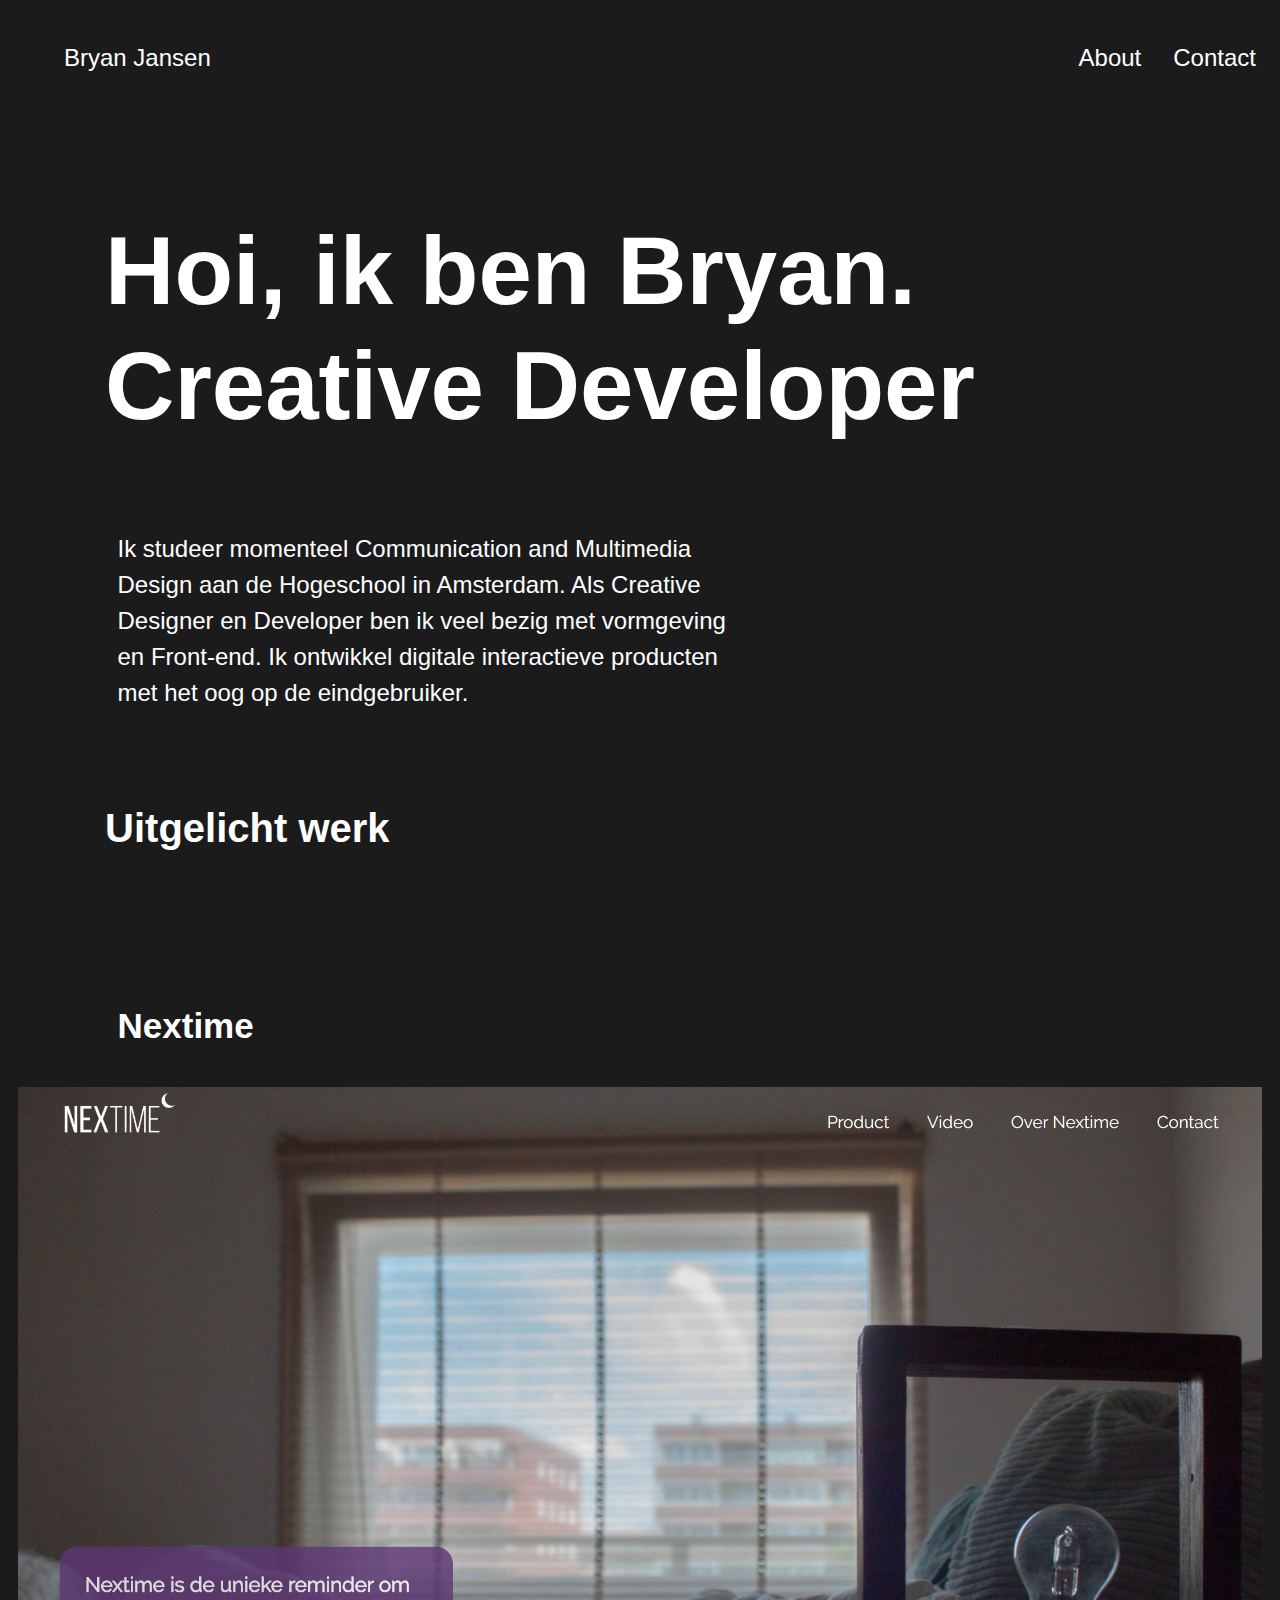
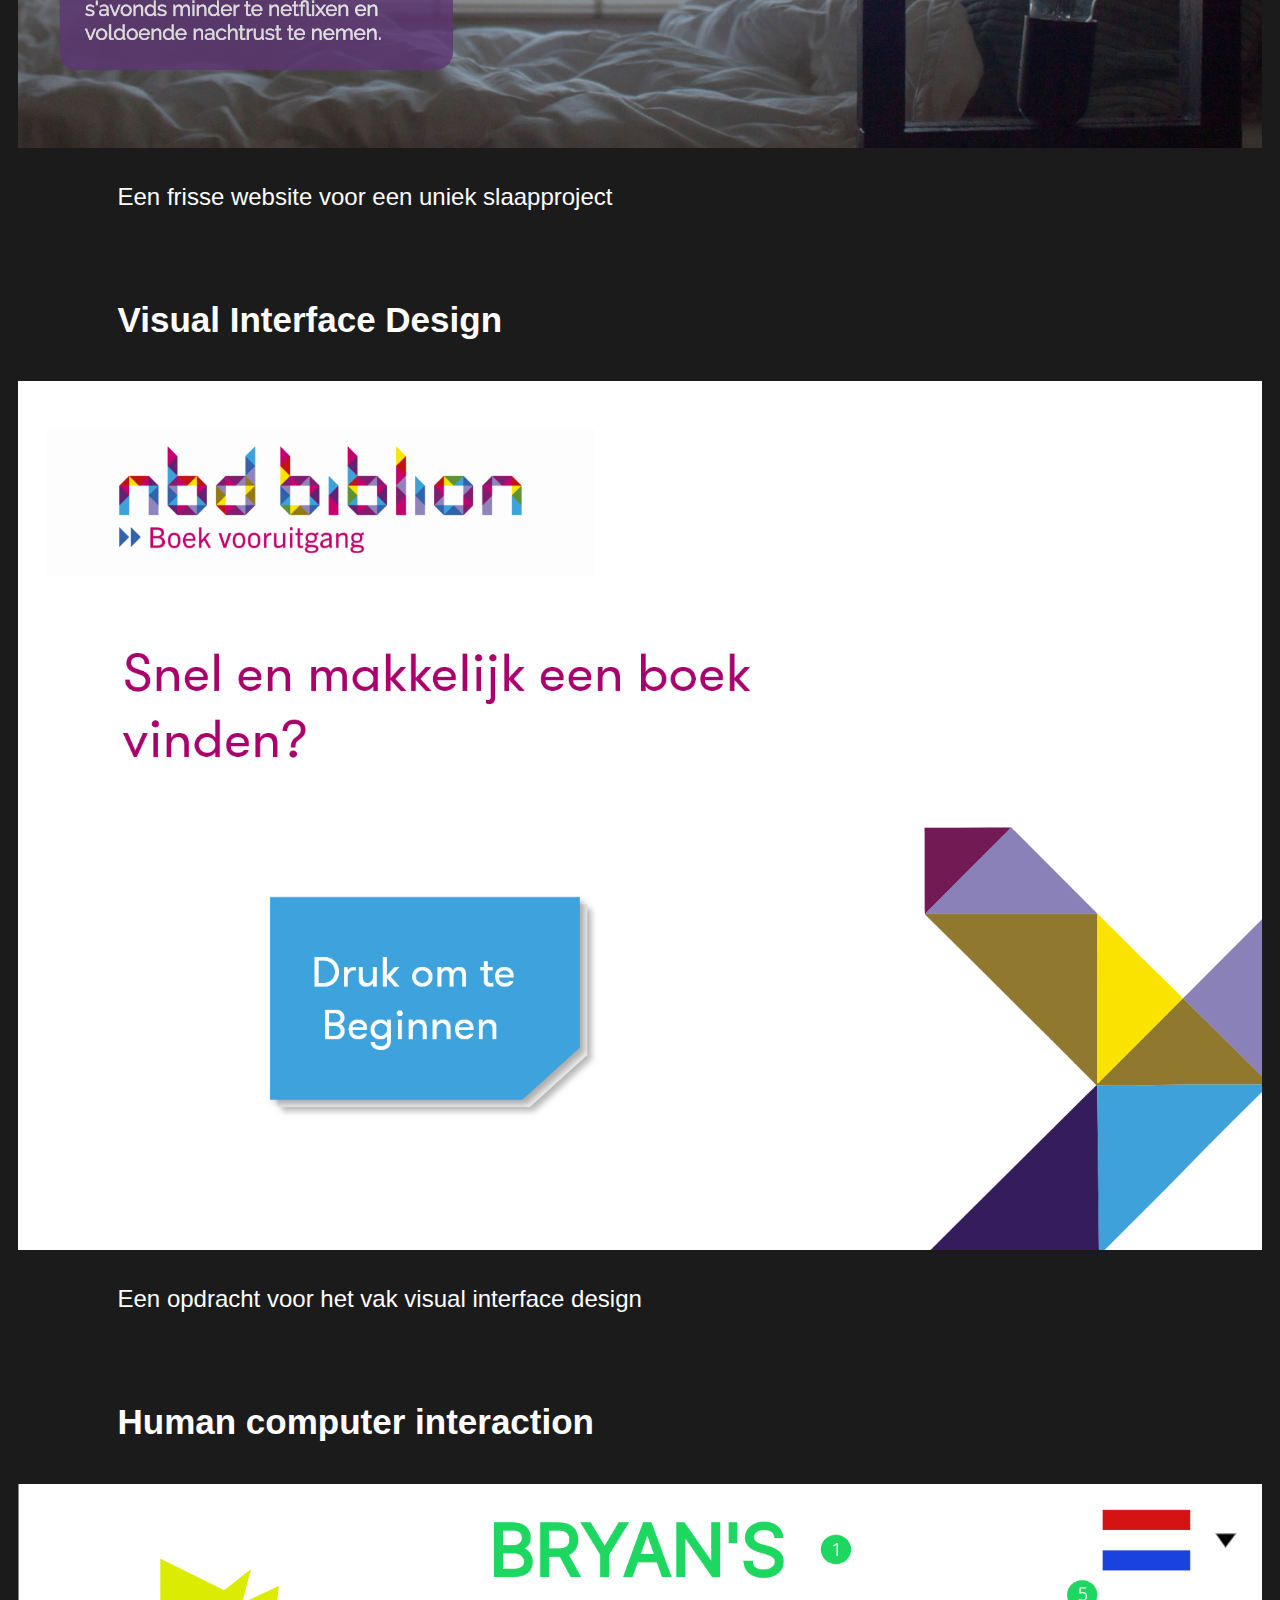
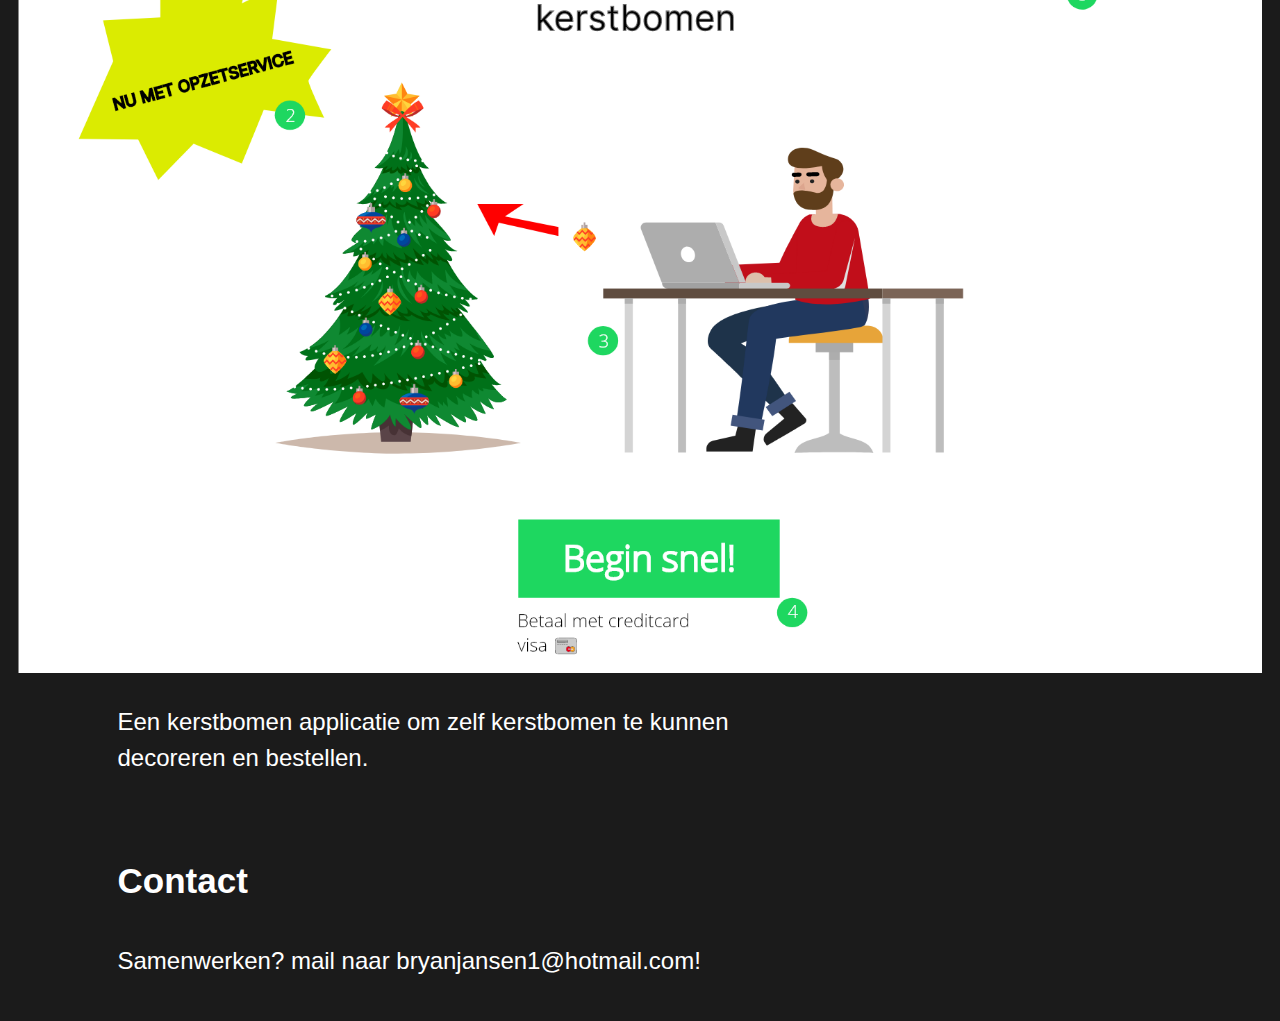
<file: index.html>
<!DOCTYPE html>
<html lang="en">

<head>
    <meta charset="UTF-8">
    <meta name="viewport" content="width=device-width, initial-scale=1.0">
    <link rel="stylesheet" type="text/css" href="css/styles.css">
    <title>Frontend-development</title>
</head>

<body>
    <header>
        <nav>
            <ul>
                <li><a href="#">Bryan Jansen</a></li>
                <li><a href="#about">About</a></li>
                <li><a href="#contact">Contact</a></li>
            </ul>
        </nav>
    </header>
    <main>
        <section>
            <article>
                <h1>Hoi, ik ben Bryan.
                    <br>Creative Developer</h1>
                <p id="about">Ik studeer momenteel Communication and Multimedia Design aan de Hogeschool in Amsterdam. Als Creative Designer en Developer ben ik veel bezig met vormgeving en Front-end. Ik ontwikkel digitale interactieve producten met het oog op de eindgebruiker.</p>

                <h2>Uitgelicht werk</h2>
            </article>
            <article>
                <h3>Nextime</h3>
                <a href="nextime.html">
                    <img src="img/nextime.png">
                    <p>Een frisse website voor een uniek slaapproject</p>
                </a>
            </article>
            <article>
                <a href="vid.html">
                    <h3>Visual Interface Design</h3>
                    <img src="img/beginscherm.png">
                </a>
                <p>Een opdracht voor het vak visual interface design</p>
            </article>
            <article>
                <a href="hci.html">
                    <h3>Human computer interaction</h3>
                    <img src="img/hci.png">
                </a>
                <p>Een kerstbomen applicatie om zelf kerstbomen te kunnen decoreren en bestellen.</p>
            </article>
            <article>
                <h3 id="contact">Contact</h3>
                <p>Samenwerken? mail naar bryanjansen1@hotmail.com!</p>
            </article>
        </section>

    </main>
</body>

</html>
</file>
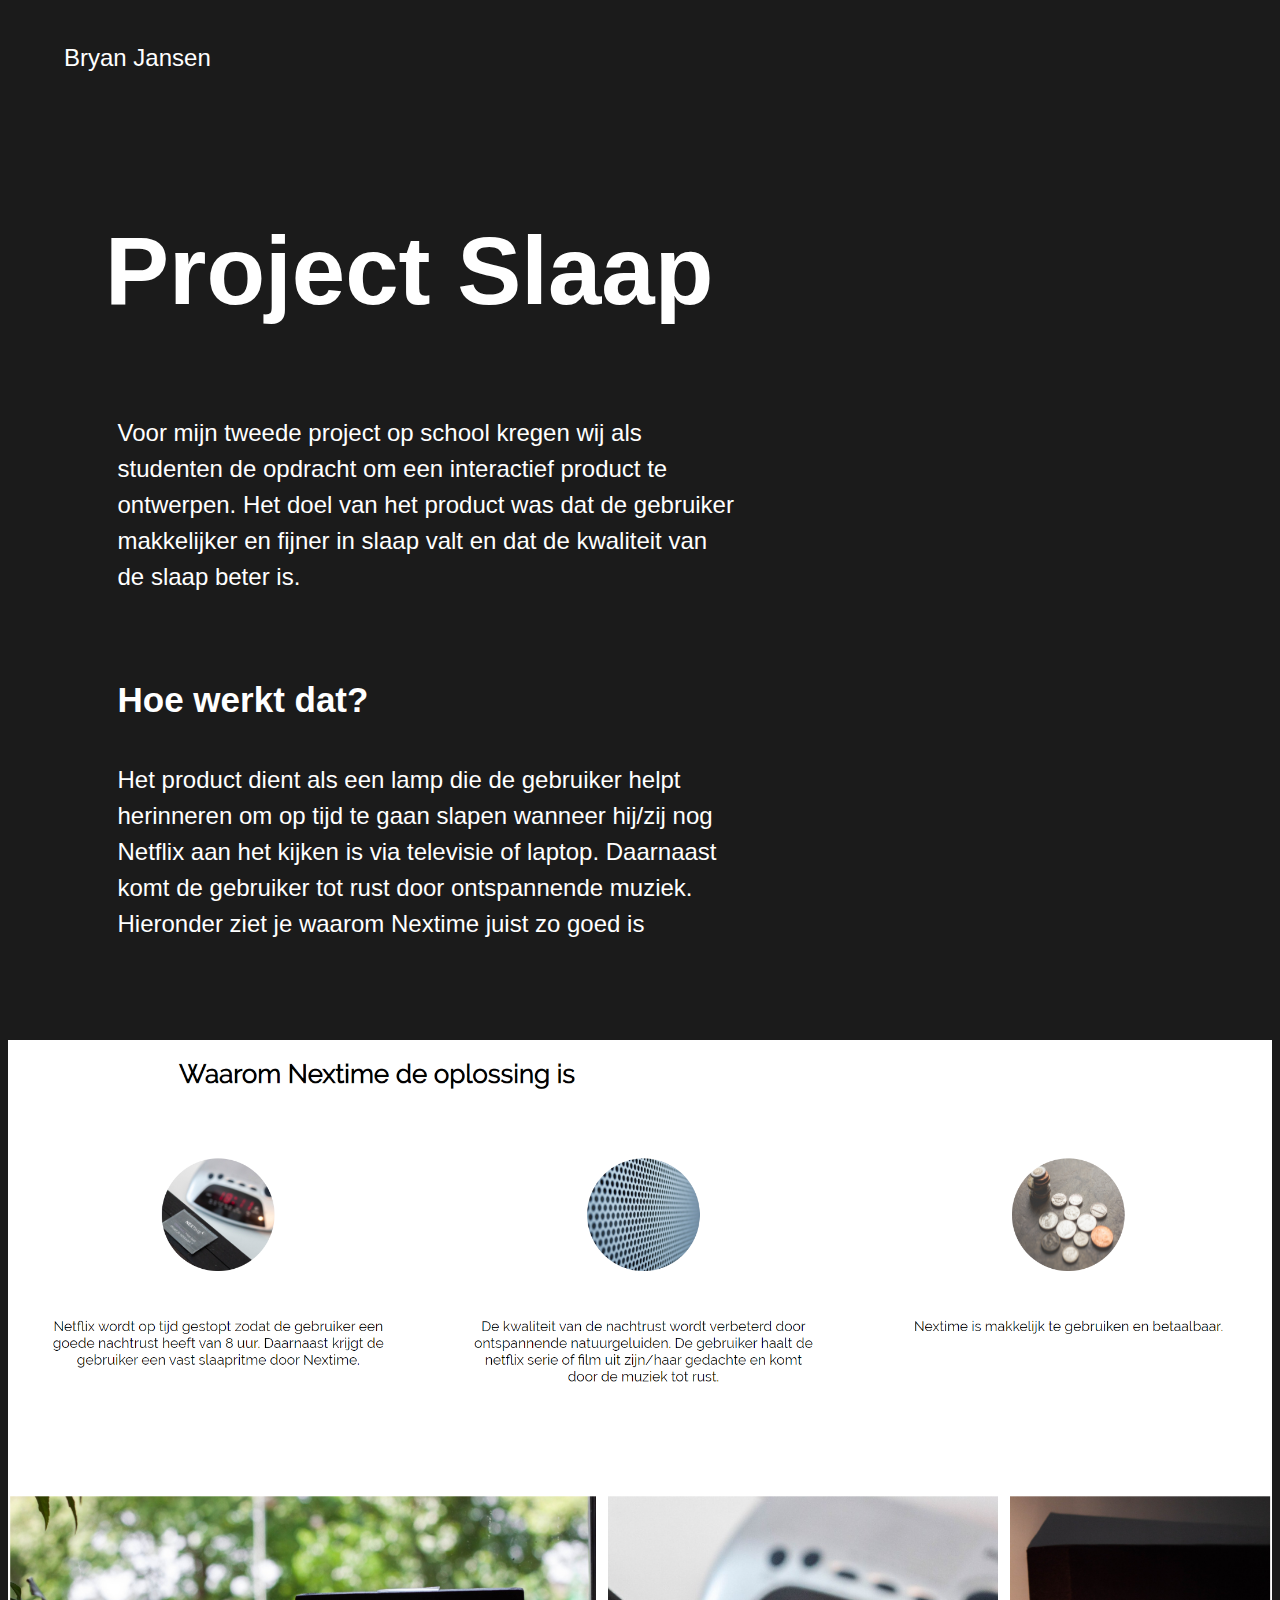
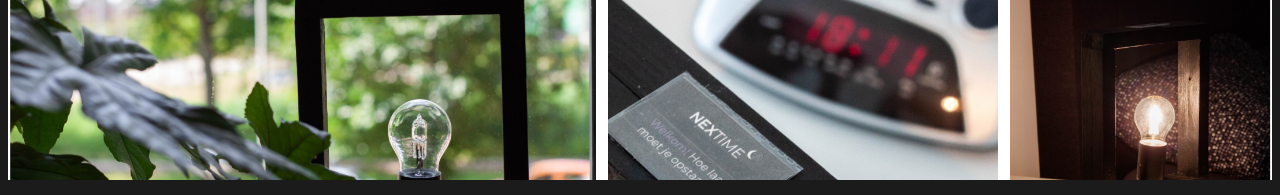
<file: nextime.html>
<!DOCTYPE html>
<html lang="en">

<head>
    <meta charset="UTF-8">
    <meta name="viewport" content="width=device-width, initial-scale=1.0">
    <link rel="stylesheet" type="text/css" href="css/styles.css">
    <title>Frontend-development</title>
</head>

<body>
    <header>
        <nav>
            <ul>
                <li><a href="index.html">Bryan Jansen</a></li>
            </ul>
        </nav>
    </header>
    <main>
        <article>
            <h1>Project Slaap</h1>
            <p>Voor mijn tweede project op school kregen wij als studenten de opdracht om een interactief product te ontwerpen. Het doel van het product was dat de gebruiker makkelijker en fijner in slaap valt en dat de kwaliteit van de slaap beter is.</p>
        </article>

        <article>
            <h3>Hoe werkt dat?</h3>
            <p>Het product dient als een lamp die de gebruiker helpt herinneren om op tijd te gaan slapen wanneer hij/zij nog Netflix aan het kijken is via televisie of laptop. Daarnaast komt de gebruiker tot rust door ontspannende muziek.

                Hieronder ziet je waarom Nextime juist zo goed is
        </article>
         <img src="img/nextime2.png" class="nextime">
    </main>
</body>

</html>
</file>
<file: css/styles.css>
html {
    font-family: 'Inter var', sans-serif;
    color: white;
    background-color: #1b1b1b;
    line-height: 1.5;
}

nav {

    font-size: 1.5em;
    list-style: none;
    flex-wrap: wrap;
    background-color: #1b1b1b;
    transition: 2s;
}

nav ul {
    display: flex;
    justify-content: flex-end;
    list-style-type: none;
}

nav li {
    text-decoration: none;
    margin: 1rem;
}

nav li:first-child {
    flex-grow: 1;
}

nav a {
    color: white;
    text-decoration: none;
}

nav a:hover {
    background-color: grey;
}

article h1 {
    font-size: 7.5vw;
    line-height: 1.2;
    font-weight: bold;
    word-break: auto;
    transition: 2s;
    margin: 7%;
}

article {
    padding: 10px;
}

article p {
    margin-left: 8%;
    font-size: 24px;
    width: 50%;
}

a {
    text-decoration: none;
    color: white;
}

h2 {
    margin: 7%;
    font-size: 40px;
    font-weight: bold;
}

h3 {
    margin-left: 8%;
    font-size: 35px;
    font-weight: bold;
}

h4 {
    margin-left: 8%;
    font-size: 30px;
    font-weight: bold;
}

.main {
    display: grid;
    grid-template-columns: 1fr;
    grid-gap: .5em;
}


@media (min-width: 1.5em) {
    .main {
        display: grid;
        grid-template-columns: 1fr;
        grid-gap: 5%;

    }

    article img {
        width: 100%;
    }
}

.nextime{
    width: 100%;
    margin-top:5vw;
}
</file>
